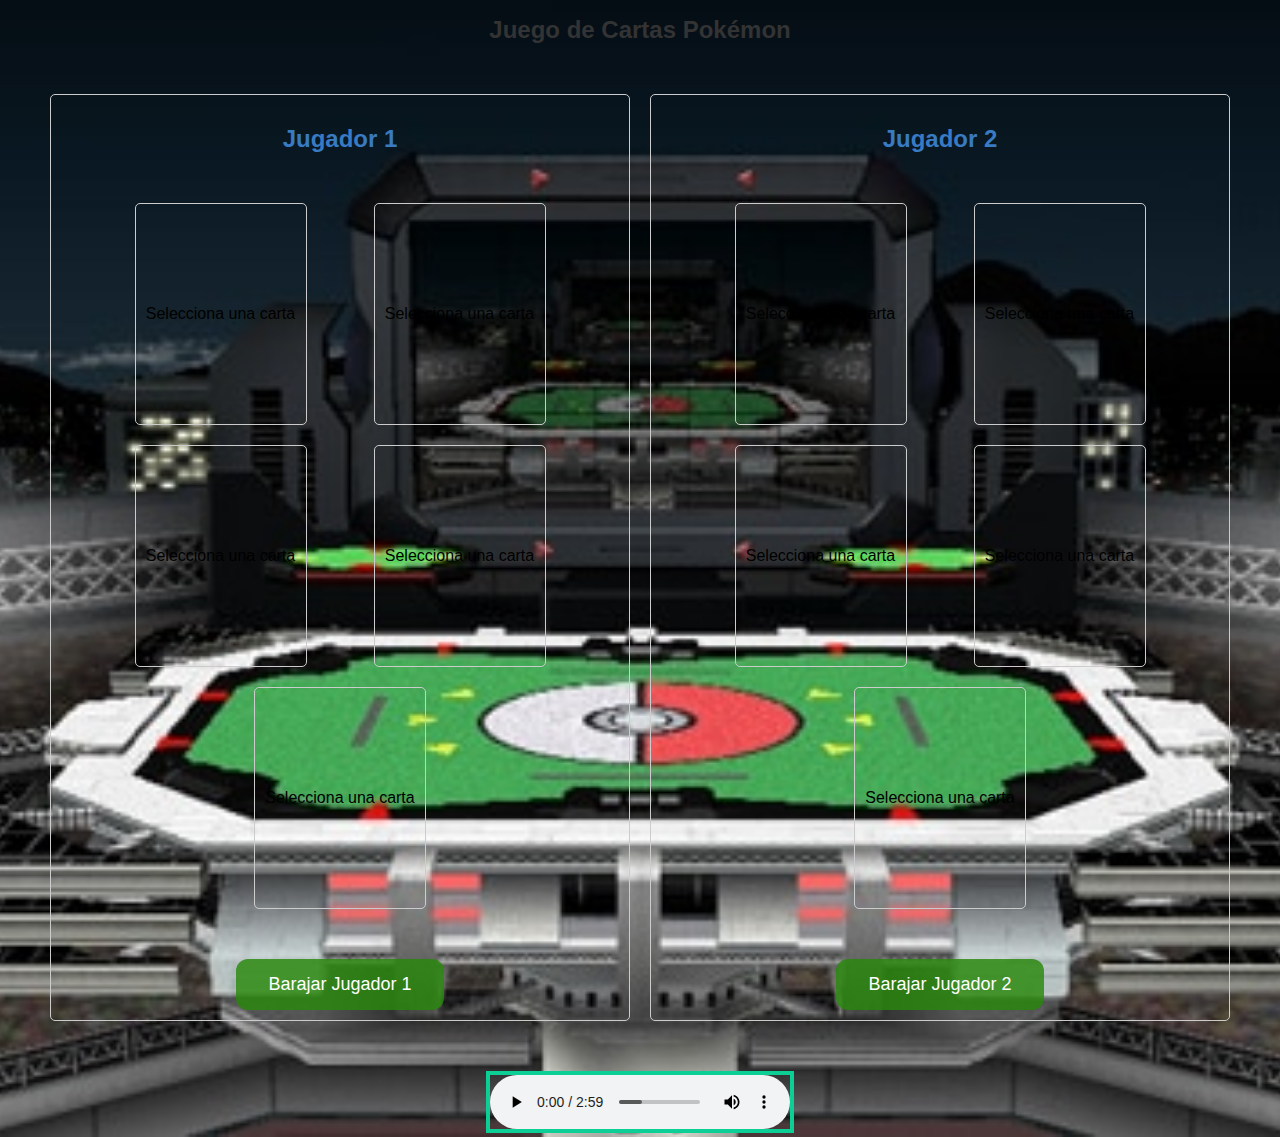
<file: index.html>
<!DOCTYPE html>
<html lang="es">
<head>
    
    <meta charset="UTF-8">
    <meta name="viewport" content="width=device-width, initial-scale=1.0">
    <center>
        <link rel="stylesheet" href="botones.css">
    <link rel="stylesheet" href="texto.css">
    <title >Juego de Cartas Pokémon</title>
    <link rel="stylesheet" href="FondoImg.css">
    <style>
        .pokedex-container {
            display: flex;
            flex-wrap: wrap;
            justify-content: space-around;
            margin: 20px;
            padding: 20px;
        }

        .player-section {
            flex: 1 1 300px;
            margin: 10px;
            border: 1px solid #ccc;
            border-radius: 5px;
            padding: 10px;
            text-align: center;
        }

        .pokemon-card {
            width: 150px;
            height: 200px;
            border: 1px solid #ccc;
            border-radius: 5px;
            padding: 10px;
            margin: 10px;
            text-align: center;
            cursor: pointer;
            display: flex;
            flex-direction: column;
            align-items: center;
            justify-content: center;
        }

        .pokemon-card.selected {
            border: 2px solid red;
        }

        .pokemon-img {
            width: 100px;
            height: 100px;
        }

        .buttons-container {
            display: flex;
            justify-content: space-around;
            margin: 20px;
        }

        #resultado-comparacion {
            text-align: center;
            font-size: 20px;
            font-weight: bold;
            margin-top: 20px;
        }

        .error-message {
            color: red;
            text-align: center;
            margin-top: 10px;
        }
    </style>
</head>
<body>

    <h1 class="animar-color">Juego de Cartas Pokémon</h1>

    <div class="pokedex-container">
        <div class="player-section">
            <h2 class="brillo-hover">Jugador 1</h2>
            <div id="pokedex1" class="pokedex-container"></div>
            <button class="boton" id="baraja1-button" disabled>Barajar Jugador 1</button>
        </div>

        <div class="player-section">
            <h2 class="brillo-hover">Jugador 2</h2>
            <div id="pokedex2" class="pokedex-container"></div>
            <button class="boton" id="baraja2-button" disabled>Barajar Jugador 2</button>
        </div>
    </div>

    <div class="animar-color" id="resultado-comparacion"></div>
    <div id="error-messages" class="error-message"></div>

    <audio class="boton_se" controls autoplay>
        <source src="pokemonN.mp3" type="audio/mpeg">
    </audio>
    
    <script src="reglas2b.js"></script>
    <script src="baraja1.js"></script>
    <script src="baraja2.js"></script>
    <script src="comparar.js"></script>
</body>
</html>
</file>
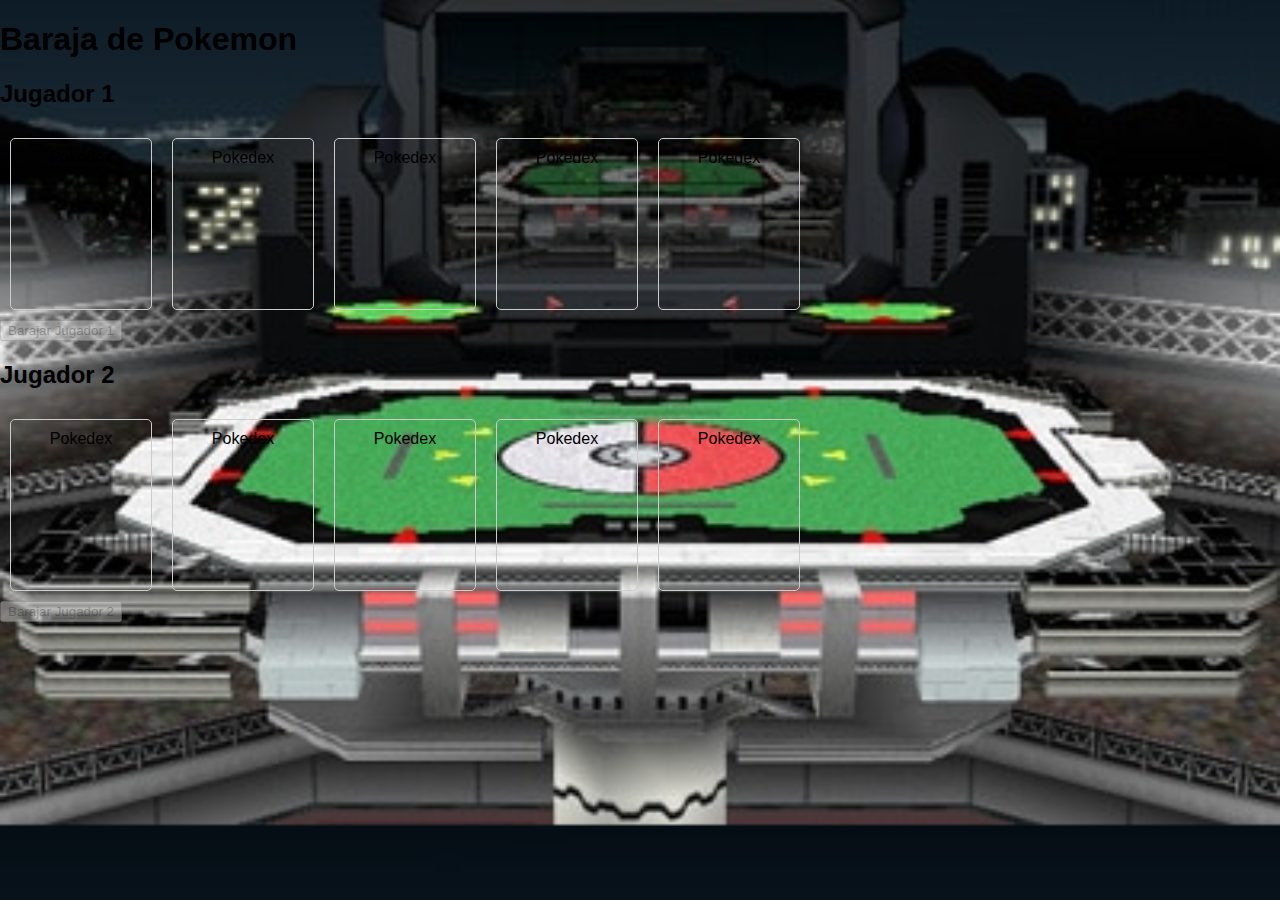
<file: pokedex2.html>
<!DOCTYPE html>
<html lang="es">
<head>
    <link rel="stylesheet" href="botones.css">
    <link rel="stylesheet" type="text/css" href="Ifondo.css">
    <meta charset="UTF-8">
    <meta name="viewport" content="width=device-width, initial-scale=1.0">
    <title>Baraja de Pokemon </title>
    <style>
        .pokemon-card {
            display: inline-block;
            border: 1px solid #ccc;
            border-radius: 5px;
            padding: 10px;
            margin: 10px;
            text-align: center;
            width: 120px;
            height: 150px;
        }
        .pokemon-img {
            width: 100px;
        }
        .player-section {
            margin-bottom: 20px;
        }
        .selected {
            border: 2px solid red;
        }
    </style>
</head>
<body>

<h1>Baraja de Pokemon</h1>


<div class="player-section">
    <h2>Jugador 1</h2>
    <div id="pokedex1" class="pokedex-container">
        
    </div>
    <button class="animar-escalar" id="baraja1-button" disabled> Barajar Jugador 1</button>
</div>


<div class="player-section">
    <h2>Jugador 2</h2>
    <div id="pokedex2" class="pokedex-container">

    </div>
    <button class="animar-escalar" id="baraja2-button" disabled>Barajar Jugador 2</button>
</div>



<script src="musica.js"></script>
<script src="baraja1.js"></script>
<script src="baraja2.js"></script>
<script src="elegircarta.js"></script>
<script src="reglas1a.js"></script>






</body>
</html>
</file>
<file: botones.css>
.boton {
    background-color: #28880bd0;
    color: white;
    padding: 15px 32px;
    text-align: center;
    text-decoration: none;
    display: inline-block;
    font-size: 18px;
    border: none;
    border-radius: 12px;
    cursor:pointer;
}

.boton_se {
    background-color: transparent;
    border: 4px solid #0bcf95;
    color:  #28880bd0;
    cursor: pointer;
}
</file>
<file: texto.css>
body {
    font-family: Helvetica, sans-serif;
    text-align: center;
    margin: 20px;
}

h1, h2 {
    color: #333;
}



@keyframes cambioColor {
    0% { color: rgb(160, 135, 135); }
    50% { color: blue; }
    100% { color: rgb(0, 255, 13); }
}

.animar-color {
    font-size: 24px;
    animation: cambioColor 3s infinite alternate;
}




@keyframes maquinaEscribir {
    from { width: 0; }
    to { width: 100%; }
}

.texto-maquina {
    font-size: 24px;
    border-right: 2px solid rgb(9, 240, 39);
    white-space: nowrap;
    overflow: hidden;
    width: 0; 
    animation: maquinaEscribir 5s steps(40, end) 3s forwards;
    display: inline-block;
}


.texto-maquina:before {
    content: '';
}




.sombra-texto {
    font-size: 24px;
    color: #000;
    text-shadow: 2px 2px 5px rgba(0, 0, 0, 0.3);
}



.brillo-hover {
    font-size: 24px;
    color: #387bc3;
    transition: filter 1s;
}
.brillo-hover:hover {
    filter: brightness(200%);
}
</file>
<file: FondoImg.css>
body{
    margin: 0;
    padding: 0;
    background: url(pokemonStadio.jpg);
    background-size: cover;
    background-position: center;
    font-family: sans-serif;
}
</file>
<file: Ifondo.css>
body{
    margin: 0;
    padding: 0;
    background: url(pokemonStadio.jpg);
    background-size: cover;
    background-position: center;
    font-family: sans-serif;
}
</file>
